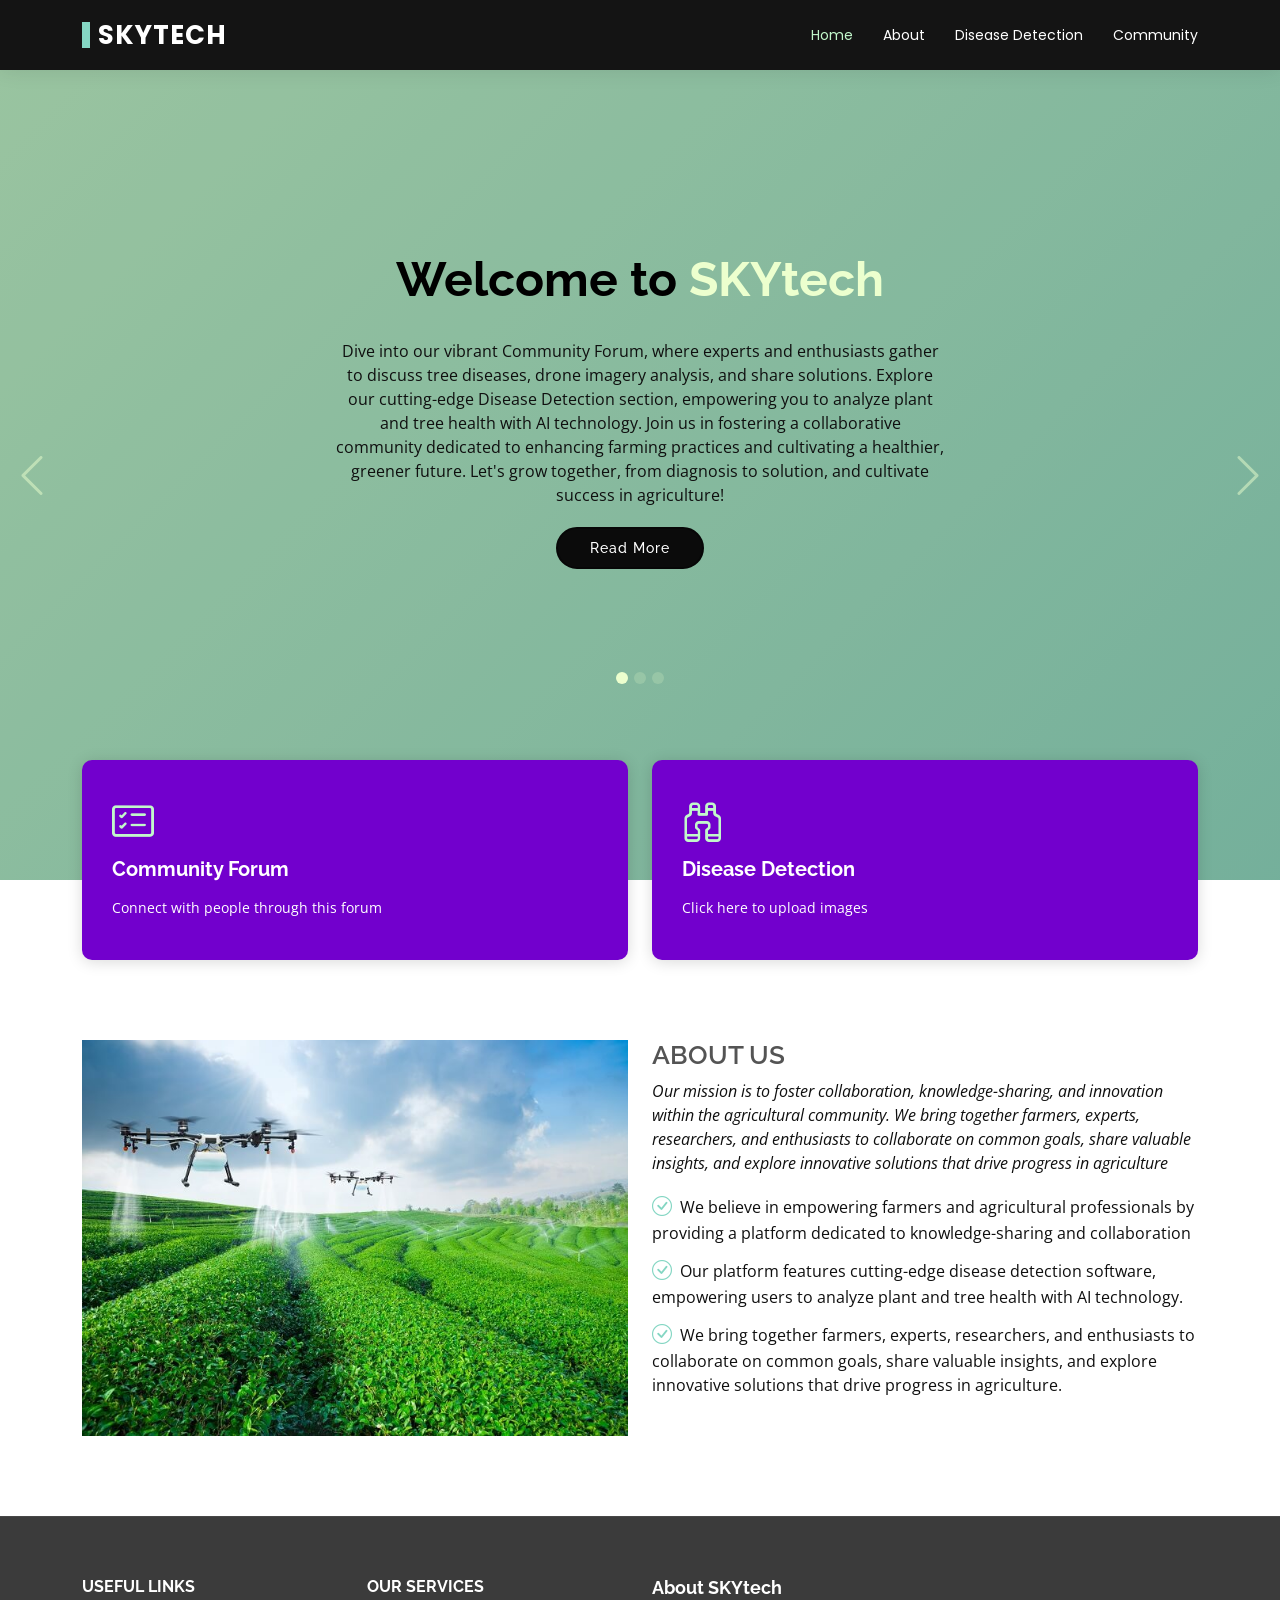
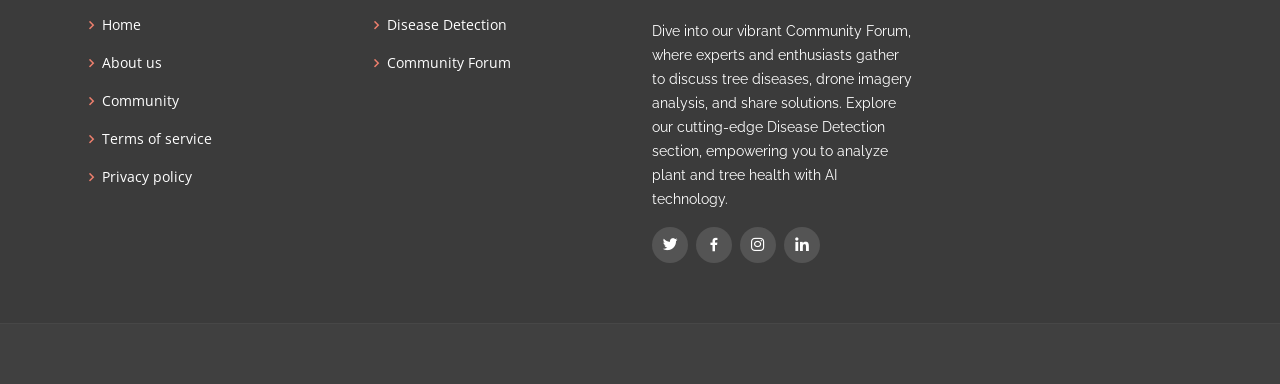
<file: website/index.html>
<!DOCTYPE html>
<html lang="en">

<head>
  <meta charset="utf-8">
  <meta content="width=device-width, initial-scale=1.0" name="viewport">

  <title>SKYtech - Index</title>
  <meta content="" name="description">
  <meta content="" name="keywords">

  <!-- Favicons -->
  <link href="assets/img/favicon.png" rel="icon">
  <link href="assets/img/apple-touch-icon.png" rel="apple-touch-icon">

  <!-- Google Fonts -->
  <link href="https://fonts.googleapis.com/css?family=Open+Sans:300,300i,400,400i,600,600i,700,700i|Raleway:300,300i,400,400i,500,500i,600,600i,700,700i|Poppins:300,300i,400,400i,500,500i,600,600i,700,700i" rel="stylesheet">

  <!-- Vendor CSS Files -->
  <link href="assets/vendor/animate.css/animate.min.css" rel="stylesheet">
  <link href="assets/vendor/bootstrap/css/bootstrap.min.css" rel="stylesheet">
  <link href="assets/vendor/bootstrap-icons/bootstrap-icons.css" rel="stylesheet">
  <link href="assets/vendor/boxicons/css/boxicons.min.css" rel="stylesheet">
  <link href="assets/vendor/glightbox/css/glightbox.min.css" rel="stylesheet">
  <link href="assets/vendor/swiper/swiper-bundle.min.css" rel="stylesheet">

  <!-- Template Main CSS File -->
  <link href="assets/css/style.css" rel="stylesheet">

  
</head>

<body>


  <!-- ======= Header ======= -->
  <header id="header" class="d-flex align-items-center">
    <div class="container d-flex justify-content-between align-items-center">

      <div class="logo">
        <h1><a href="index.html">SKYtech</a></h1>
        <!-- Uncomment below if you prefer to use an image logo -->
        <!-- <a href="index.html"><img src="assets/img/logo.png" alt="" class="img-fluid"></a>-->
      </div>

      <nav id="navbar" class="navbar">
        <ul>
          <li><a class="active" href="index.html">Home</a></li>
          <li><a href="about.html">About</a></li>
          <li><a href="services.html">Disease Detection</a></li>
          
          <li><a href="blog.html">Community</a></li>
          
        </ul>
        <i class="bi bi-list mobile-nav-toggle"></i>
      </nav><!-- .navbar -->

    </div>
  </header><!-- End Header -->

  <!-- ======= Hero Section ======= -->
  
  <section id="hero">
    <div class="hero-container">
      <div id="heroCarousel" data-bs-interval="5000" class="carousel slide carousel-fade" data-bs-ride="carousel">

        <ol class="carousel-indicators" id="hero-carousel-indicators"></ol>

        <div class="carousel-inner" role="listbox">

           <!--Slide 1 -->
          <div class="carousel-item active" >
            <div class="carousel-container">
              <div class="carousel-content">
                <h2 class="animate__animated animate__fadeInDown">Welcome to <span>SKYtech</span></h2>
                <p class="animate__animated animate__fadeInUp">Dive into our vibrant Community Forum, where experts and enthusiasts gather to discuss tree diseases, drone imagery analysis, and share solutions. Explore our cutting-edge Disease Detection section, empowering you to analyze plant and tree health with AI technology. Join us in fostering a collaborative community dedicated to enhancing farming practices and cultivating a healthier, greener future. Let's grow together, from diagnosis to solution, and cultivate success in agriculture!</p>
                <a href="about.html" class="btn-get-started animate__animated animate__fadeInUp">Read More</a>
              </div>
            </div>
          </div>

           <!--Slide 2 --> 
          <div class="carousel-item">
            <div class="carousel-container">
              <div class="carousel-content">
                <h2 class="animate__animated fanimate__adeInDown">Community <span>Forum</span></h2>
                <p class="animate__animated animate__fadeInUp">Our forum serves as a hub for knowledge exchange, fostering meaningful discussions on topics such as tree diseases, pest management, crop cultivation techniques, sustainable practices, and technological innovations in farming. Join us to connect with like-minded individuals, expand your network, and contribute to shaping the future of agriculture together.</p>
                <a href="blog.html" class="btn-get-started animate__animated animate__fadeInUp">Read More</a>
              </div>
            </div>
          </div>

          <!--Slide 3--> 
          <div class="carousel-item">
            <div class="carousel-container">
              <div class="carousel-content">
                <h2 class="animate__animated animate__fadeInDown">Disease <span>Detection</span></h2>
                <p class="animate__animated animate__fadeInUp">Experience cutting-edge disease detection technology in our Plant and Tree Disease Detection section. Simply upload an image of a plant or tree, and our advanced AI algorithms will swiftly analyze it to identify any potential diseases or pests. Receive detailed insights on the detected issues along with recommended solutions and preventive measures. Empower yourself with actionable information to safeguard your greenery and ensure optimal health for your plants and trees</p>
                <a href="services.html" class="btn-get-started animate__animated animate__fadeInUp">Read More</a>
              </div>
            </div>
          </div>

        </div>

        <a class="carousel-control-prev" href="#heroCarousel" role="button" data-bs-slide="prev">
          <span class="carousel-control-prev-icon bi bi-chevron-left" aria-hidden="true"></span>
        </a>

        <a class="carousel-control-next" href="#heroCarousel" role="button" data-bs-slide="next">
          <span class="carousel-control-next-icon bi bi-chevron-right" aria-hidden="true"></span>
        </a>

      </div>
    </div>
  </section> 

  <main id="main">

    <!-- ======= Featured Section ======= -->
    <section id="featured" class="featured">
      <div class="container">

        <div class="row">
          <div class="col-lg-6">
            <div class="icon-box">
              <i class="bi bi-card-checklist"></i>
              <h3><a href="blog.html">Community Forum</a></h3>
              <p>Connect with people through this forum</p>
            </div>
          </div>
          
          <div class="col-lg-6">
            <div class="icon-box">
              <i class="bi bi-binoculars"></i>
              <h3><a href="services.html">Disease Detection</a></h3>
              <p>Click here to upload images</p>
            </div>
          </div>
        </div>

      </div>
    </section><!-- End Featured Section -->

    <!-- ======= About Section ======= -->
    <section id="about" class="about">
      <div class="container">

        <div class="row">
          <div class="col-lg-6">
            <img src="assets/img/drones-in-agriculture-and-farming.jpg" class="img-fluid" alt="">
          </div>
          <div class="col-lg-6 pt-4 pt-lg-0 content">
            <h3>ABOUT US</h3>
            <p class="fst-italic">
              Our mission is to foster collaboration, knowledge-sharing, and innovation within the agricultural community. We bring together farmers, experts, researchers, and enthusiasts to collaborate on common goals, share valuable insights, and explore innovative solutions that drive progress in agriculture
            </p>
            <ul>
              <li><i class="bi bi-check-circle"></i> We believe in empowering farmers and agricultural professionals by providing a platform dedicated to knowledge-sharing and collaboration</li>
              <li><i class="bi bi-check-circle"></i> Our platform features cutting-edge disease detection software, empowering users to analyze plant and tree health with AI technology. </li>
              <li><i class="bi bi-check-circle"></i> We bring together farmers, experts, researchers, and enthusiasts to collaborate on common goals, share valuable insights, and explore innovative solutions that drive progress in agriculture.</li>
            </ul>
            <p>
              
            </p>
          </div>
        </div>

      </div>
    </section><!-- End About Section -->
  </main><!-- End #main -->

  <!-- ======= Footer ======= -->
  <footer id="footer">
  <footer id="footer">
    <div class="footer-top">
      <div class="container">
        <div class="row">
          <div class="col-lg-3 col-md-6 footer-links">
            <h4>Useful Links</h4>
            <ul>
              <li><i class="bx bx-chevron-right"></i> <a href="index.html">Home</a></li>
              <li><i class="bx bx-chevron-right"></i> <a href="about.html">About us</a></li>
              <li><i class="bx bx-chevron-right"></i> <a href="services.html">Community</a></li>
              <li><i class="bx bx-chevron-right"></i> <a href="#">Terms of service</a></li>
              <li><i class="bx bx-chevron-right"></i> <a href="#">Privacy policy</a></li>
            </ul>
          </div>

          <div class="col-lg-3 col-md-6 footer-links">
            <h4>Our Services</h4>
            <ul>
              <li><i class="bx bx-chevron-right"></i> <a href="#">Disease Detection</a></li>
              <li><i class="bx bx-chevron-right"></i> <a href="#">Community Forum</a></li>
            </ul>
          </div>
          <div class="col-lg-3 col-md-6 footer-info">
            <h3>About SKYtech</h3>
            <p>Dive into our vibrant Community Forum, where experts and enthusiasts gather to discuss tree diseases, drone imagery analysis, and share solutions. Explore our cutting-edge Disease Detection section, empowering you to analyze plant and tree health with AI technology.</p>
            <div class="social-links mt-3">
              <a href="#" class="twitter"><i class="bx bxl-twitter"></i></a>
              <a href="#" class="facebook"><i class="bx bxl-facebook"></i></a>
              <a href="#" class="instagram"><i class="bx bxl-instagram"></i></a>
              
              <a href="#" class="linkedin"><i class="bx bxl-linkedin"></i></a>
            </div>
          </div>

        </div>
      </div>
    </div>   
  </footer><!-- End Footer -->

  <a href="#" class="back-to-top d-flex align-items-center justify-content-center"><i class="bi bi-arrow-up-short"></i></a>

  <!-- Vendor JS Files -->
  <script src="assets/vendor/purecounter/purecounter_vanilla.js"></script>
  <script src="assets/vendor/bootstrap/js/bootstrap.bundle.min.js"></script>
  <script src="assets/vendor/glightbox/js/glightbox.min.js"></script>
  <script src="assets/vendor/isotope-layout/isotope.pkgd.min.js"></script>
  <script src="assets/vendor/swiper/swiper-bundle.min.js"></script>
  <script src="assets/vendor/waypoints/noframework.waypoints.js"></script>
  <script src="assets/vendor/php-email-form/validate.js"></script>

  <!-- Template Main JS File -->
  <script src="assets/js/main.js"></script>

</body>

</html>
</file>
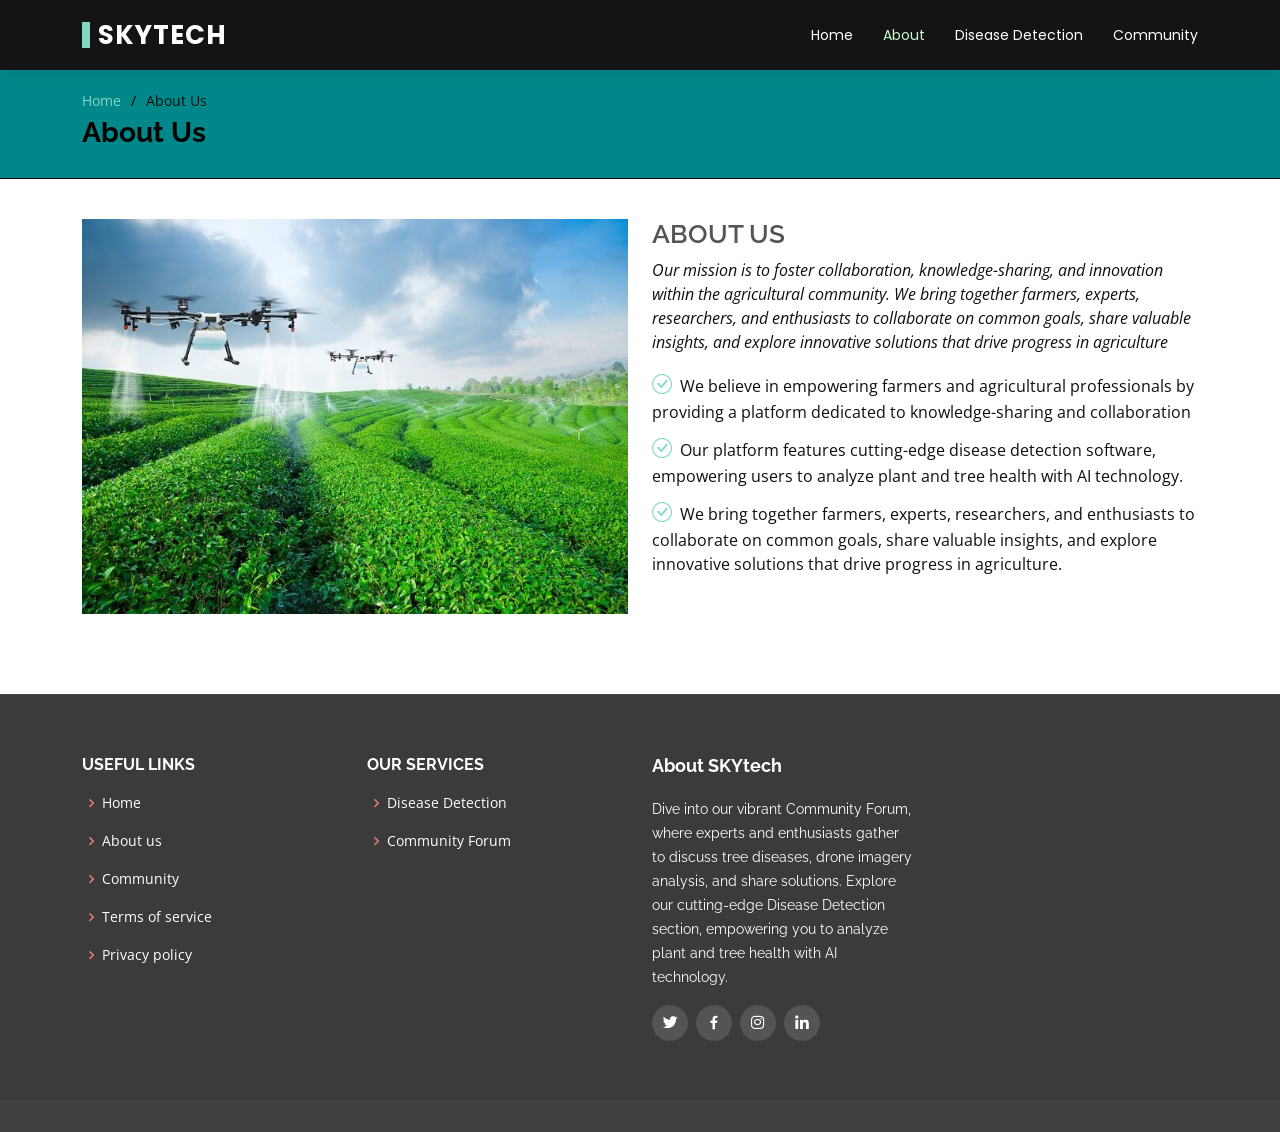
<file: website/about_us.html>
<!DOCTYPE html>
<html lang="en">

<head>
  <meta charset="utf-8">
  <meta content="width=device-width, initial-scale=1.0" name="viewport">

  <title>About</title>
  <meta content="" name="description">
  <meta content="" name="keywords">

  <!-- Favicons -->
  <link href="assets/img/favicon.png" rel="icon">
  <link href="assets/img/apple-touch-icon.png" rel="apple-touch-icon">

  <!-- Google Fonts -->
  <link href="https://fonts.googleapis.com/css?family=Open+Sans:300,300i,400,400i,600,600i,700,700i|Raleway:300,300i,400,400i,500,500i,600,600i,700,700i|Poppins:300,300i,400,400i,500,500i,600,600i,700,700i" rel="stylesheet">

  <!-- Vendor CSS Files -->
  <link href="assets/vendor/animate.css/animate.min.css" rel="stylesheet">
  <link href="assets/vendor/bootstrap/css/bootstrap.min.css" rel="stylesheet">
  <link href="assets/vendor/bootstrap-icons/bootstrap-icons.css" rel="stylesheet">
  <link href="assets/vendor/boxicons/css/boxicons.min.css" rel="stylesheet">
  <link href="assets/vendor/glightbox/css/glightbox.min.css" rel="stylesheet">
  <link href="assets/vendor/swiper/swiper-bundle.min.css" rel="stylesheet">

  <!-- Template Main CSS File -->
  <link href="assets/css/style.css" rel="stylesheet">

</head>
<body>
  <!-- ======= Header ======= -->
  <header id="header" class="d-flex align-items-center">
    <div class="container d-flex justify-content-between align-items-center">

      <div class="logo">
        <h1><a href="index.html">SKYtech</a></h1>
        <!-- Uncomment below if you prefer to use an image logo -->
        <!-- <a href="index.html"><img src="assets/img/logo.png" alt="" class="img-fluid"></a>-->
      </div>

      <nav id="navbar" class="navbar">
        <ul>
          <li><a href="index.html">Home</a></li>
          <li><a class="active" href="about.html">About</a></li>
          <li><a href="services.html">Disease Detection</a></li>
          <li><a href="blog.html">Community</a></li>
        </ul>
        <i class="bi bi-list mobile-nav-toggle"></i>
      </nav><!-- .navbar -->

    </div>
  </header><!-- End Header -->

  <main id="main">

    <!-- ======= Breadcrumbs ======= -->
    <section id="breadcrumbs" class="breadcrumbs">
      <div class="container">
        <ol>
          <li><a href="index.html">Home</a></li>
          <li>About Us</li>
        </ol>
        <h2>About Us</h2>
      </div>
    </section><!-- End Breadcrumbs -->

    <!-- ======= About Section ======= -->
    <section id="about" class="about">
      <div class="container">

        <div class="row">
          <div class="col-lg-6">
            <img src="assets/img/drones-in-agriculture-and-farming.jpg" class="img-fluid" alt="">
          </div>
          <div class="col-lg-6 pt-4 pt-lg-0 content">
            <h3>ABOUT US</h3>
            <p class="fst-italic">
              Our mission is to foster collaboration, knowledge-sharing, and innovation within the agricultural community. We bring together farmers, experts, researchers, and enthusiasts to collaborate on common goals, share valuable insights, and explore innovative solutions that drive progress in agriculture
            </p>
            <ul>
              <li><i class="bi bi-check-circle"></i> We believe in empowering farmers and agricultural professionals by providing a platform dedicated to knowledge-sharing and collaboration</li>
              <li><i class="bi bi-check-circle"></i> Our platform features cutting-edge disease detection software, empowering users to analyze plant and tree health with AI technology. </li>
              <li><i class="bi bi-check-circle"></i> We bring together farmers, experts, researchers, and enthusiasts to collaborate on common goals, share valuable insights, and explore innovative solutions that drive progress in agriculture.</li>
            </ul>
          </div>
        </div>

      </div>
    </section><!-- End About Section -->
  </main><!-- End #main -->

  <!-- ======= Footer ======= -->
  <footer id="footer">
    <div class="footer-top">
      <div class="container">
        <div class="row">

          <div class="col-lg-3 col-md-6 footer-links">
            <h4>Useful Links</h4>
            <ul>
              <li><i class="bx bx-chevron-right"></i> <a href="index.html">Home</a></li>
              <li><i class="bx bx-chevron-right"></i> <a href="about.html">About us</a></li>
              <li><i class="bx bx-chevron-right"></i> <a href="services.html">Community</a></li>
              <li><i class="bx bx-chevron-right"></i> <a href="#">Terms of service</a></li>
              <li><i class="bx bx-chevron-right"></i> <a href="#">Privacy policy</a></li>
            </ul>
          </div>

          <div class="col-lg-3 col-md-6 footer-links">
            <h4>Our Services</h4>
            <ul>
              <li><i class="bx bx-chevron-right"></i> <a href="#">Disease Detection</a></li>
              <li><i class="bx bx-chevron-right"></i> <a href="#">Community Forum</a></li>
              
            </ul>
          </div>
          <div class="col-lg-3 col-md-6 footer-info">
            <h3>About SKYtech</h3>
            <p>Dive into our vibrant Community Forum, where experts and enthusiasts gather to discuss tree diseases, drone imagery analysis, and share solutions. Explore our cutting-edge Disease Detection section, empowering you to analyze plant and tree health with AI technology.</p>
            <div class="social-links mt-3">
              <a href="#" class="twitter"><i class="bx bxl-twitter"></i></a>
              <a href="#" class="facebook"><i class="bx bxl-facebook"></i></a>
              <a href="#" class="instagram"><i class="bx bxl-instagram"></i></a>
              
              <a href="#" class="linkedin"><i class="bx bxl-linkedin"></i></a>
            </div>
          </div>

        </div>
      </div>
    </div>

    
  </footer><!-- End Footer -->

  <a href="#" class="back-to-top d-flex align-items-center justify-content-center"><i class="bi bi-arrow-up-short"></i></a>

  <!-- Vendor JS Files -->
  <script src="assets/vendor/purecounter/purecounter_vanilla.js"></script>
  <script src="assets/vendor/bootstrap/js/bootstrap.bundle.min.js"></script>
  <script src="assets/vendor/glightbox/js/glightbox.min.js"></script>
  <script src="assets/vendor/isotope-layout/isotope.pkgd.min.js"></script>
  <script src="assets/vendor/swiper/swiper-bundle.min.js"></script>
  <script src="assets/vendor/waypoints/noframework.waypoints.js"></script>
  <script src="assets/vendor/php-email-form/validate.js"></script>

  <!-- Template Main JS File -->
  <script src="assets/js/main.js"></script>

</body>

</html>
</file>
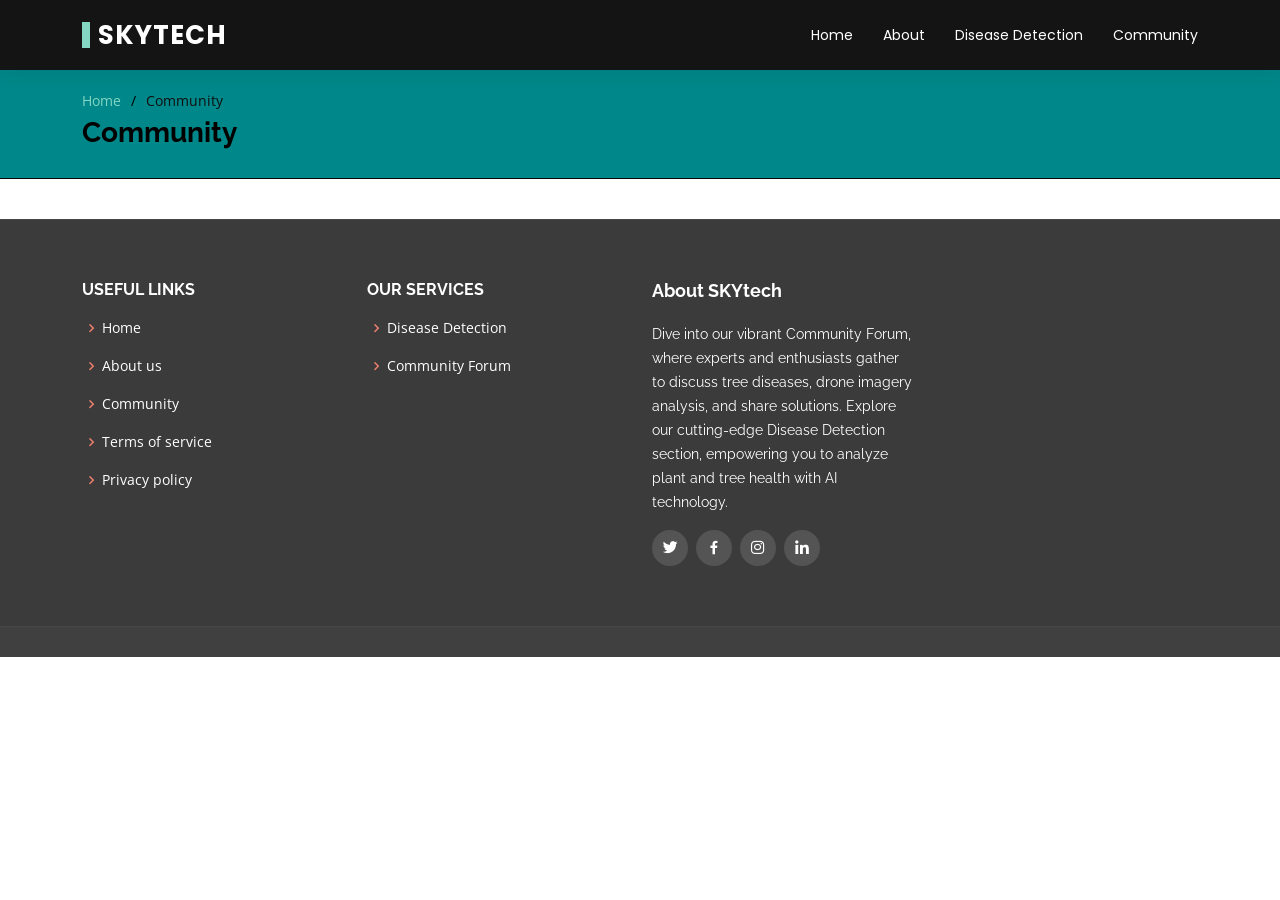
<file: website/blog.html>
<!DOCTYPE html>
<html lang="en">

<head>
  <meta charset="utf-8">
  <meta content="width=device-width, initial-scale=1.0" name="viewport">

  <title>Community</title>
  <meta content="" name="description">
  <meta content="" name="keywords">

  <!-- Favicons -->
  <link href="assets/img/favicon.png" rel="icon">
  <link href="assets/img/apple-touch-icon.png" rel="apple-touch-icon">

  <!-- Google Fonts -->
  <link href="https://fonts.googleapis.com/css?family=Open+Sans:300,300i,400,400i,600,600i,700,700i|Raleway:300,300i,400,400i,500,500i,600,600i,700,700i|Poppins:300,300i,400,400i,500,500i,600,600i,700,700i" rel="stylesheet">

  <!-- Vendor CSS Files -->
  <link href="assets/vendor/animate.css/animate.min.css" rel="stylesheet">
  <link href="assets/vendor/bootstrap/css/bootstrap.min.css" rel="stylesheet">
  <link href="assets/vendor/bootstrap-icons/bootstrap-icons.css" rel="stylesheet">
  <link href="assets/vendor/boxicons/css/boxicons.min.css" rel="stylesheet">
  <link href="assets/vendor/glightbox/css/glightbox.min.css" rel="stylesheet">
  <link href="assets/vendor/swiper/swiper-bundle.min.css" rel="stylesheet">

  <!-- Template Main CSS File -->
  <link href="assets/css/style.css" rel="stylesheet">
</head>
<body>
  <!-- ======= Header ======= -->
  <header id="header" class="d-flex align-items-center">
    <div class="container d-flex justify-content-between align-items-center">
      <div class="logo">
        <h1><a href="index.html">SKYtech</a></h1>
        <!-- Uncomment below if you prefer to use an image logo -->
        <!-- <a href="index.html"><img src="assets/img/logo.png" alt="" class="img-fluid"></a>-->
      </div>
      <nav id="navbar" class="navbar">
        <ul>
          <li><a href="index.html">Home</a></li>
          <li><a href="about.html">About</a></li>
          <li><a href="services.html">Disease Detection</a></li>
          <li><a href="blog.html">Community</a></li>  
        </ul>
        <i class="bi bi-list mobile-nav-toggle"></i>
      </nav><!-- .navbar -->

    </div>
  </header><!-- End Header -->
  <main id="main">
    <!-- ======= Breadcrumbs ======= -->
    <section id="breadcrumbs" class="breadcrumbs">
      <div class="container">
        <ol>
          <li><a href="index.html">Home</a></li>
          <li>Community</li>
        </ol>
        <h2>Community</h2>
      </div>
    </section><!-- End Breadcrumbs -->
 
  <!-- ======= Footer ======= -->
  <footer id="footer">
    <div class="footer-top">
      <div class="container">
        <div class="row">

          <div class="col-lg-3 col-md-6 footer-links">
            <h4>Useful Links</h4>
            <ul>
              <li><i class="bx bx-chevron-right"></i> <a href="index.html">Home</a></li>
              <li><i class="bx bx-chevron-right"></i> <a href="about.html">About us</a></li>
              <li><i class="bx bx-chevron-right"></i> <a href="services.html">Community</a></li>
              <li><i class="bx bx-chevron-right"></i> <a href="#">Terms of service</a></li>
              <li><i class="bx bx-chevron-right"></i> <a href="#">Privacy policy</a></li>
            </ul>
          </div>

          <div class="col-lg-3 col-md-6 footer-links">
            <h4>Our Services</h4>
            <ul>
              <li><i class="bx bx-chevron-right"></i> <a href="#">Disease Detection</a></li>
              <li><i class="bx bx-chevron-right"></i> <a href="#">Community Forum</a></li>
              
            </ul>
          </div>
          <div class="col-lg-3 col-md-6 footer-info">
            <h3>About SKYtech</h3>
            <p>Dive into our vibrant Community Forum, where experts and enthusiasts gather to discuss tree diseases, drone imagery analysis, and share solutions. Explore our cutting-edge Disease Detection section, empowering you to analyze plant and tree health with AI technology.</p>
            <div class="social-links mt-3">
              <a href="#" class="twitter"><i class="bx bxl-twitter"></i></a>
              <a href="#" class="facebook"><i class="bx bxl-facebook"></i></a>
              <a href="#" class="instagram"><i class="bx bxl-instagram"></i></a>       
              <a href="#" class="linkedin"><i class="bx bxl-linkedin"></i></a>
            </div>
          </div>
        </div>
      </div>
    </div>

    
  </footer><!-- End Footer -->

  <a href="#" class="back-to-top d-flex align-items-center justify-content-center"><i class="bi bi-arrow-up-short"></i></a>

  <!-- Vendor JS Files -->
  <script src="assets/vendor/purecounter/purecounter_vanilla.js"></script>
  <script src="assets/vendor/bootstrap/js/bootstrap.bundle.min.js"></script>
  <script src="assets/vendor/glightbox/js/glightbox.min.js"></script>
  <script src="assets/vendor/isotope-layout/isotope.pkgd.min.js"></script>
  <script src="assets/vendor/swiper/swiper-bundle.min.js"></script>
  <script src="assets/vendor/waypoints/noframework.waypoints.js"></script>
  <script src="assets/vendor/php-email-form/validate.js"></script>

  <!-- Template Main JS File -->
  <script src="assets/js/main.js"></script>

</body>
</html>
</file>
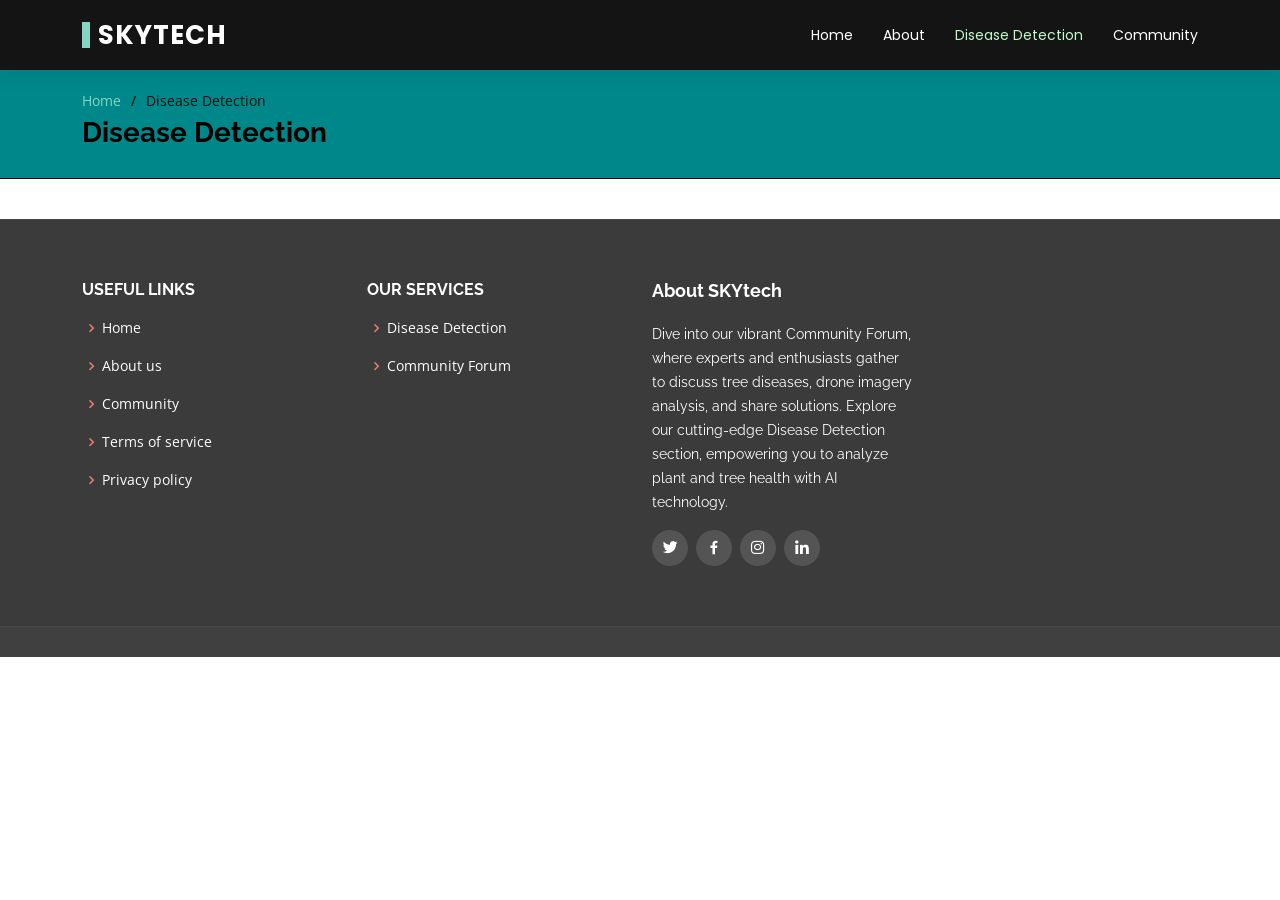
<file: website/disease.html>
<!DOCTYPE html>
<html lang="en">

<head>
  <meta charset="utf-8">
  <meta content="width=device-width, initial-scale=1.0" name="viewport">

  <title>Disease Detection</title>
  <meta content="" name="description">
  <meta content="" name="keywords">

  <!-- Favicons -->
  <link href="assets/img/favicon.png" rel="icon">
  <link href="assets/img/apple-touch-icon.png" rel="apple-touch-icon">

  <!-- Google Fonts -->
  <link href="https://fonts.googleapis.com/css?family=Open+Sans:300,300i,400,400i,600,600i,700,700i|Raleway:300,300i,400,400i,500,500i,600,600i,700,700i|Poppins:300,300i,400,400i,500,500i,600,600i,700,700i" rel="stylesheet">

  <!-- Vendor CSS Files -->
  <link href="assets/vendor/animate.css/animate.min.css" rel="stylesheet">
  <link href="assets/vendor/bootstrap/css/bootstrap.min.css" rel="stylesheet">
  <link href="assets/vendor/bootstrap-icons/bootstrap-icons.css" rel="stylesheet">
  <link href="assets/vendor/boxicons/css/boxicons.min.css" rel="stylesheet">
  <link href="assets/vendor/glightbox/css/glightbox.min.css" rel="stylesheet">
  <link href="assets/vendor/swiper/swiper-bundle.min.css" rel="stylesheet">

  <!-- Template Main CSS File -->
  <link href="assets/css/style.css" rel="stylesheet">
</head>
<body>
  <!-- ======= Top Bar ======= -->
  <!-- ======= Header ======= -->
  <header id="header" class="d-flex align-items-center">
    <div class="container d-flex justify-content-between align-items-center">

      <div class="logo">
        <h1><a href="index.html">SKYtech</a></h1>
        <!-- Uncomment below if you prefer to use an image logo -->
        <!-- <a href="index.html"><img src="assets/img/logo.png" alt="" class="img-fluid"></a>-->
      </div>

      <nav id="navbar" class="navbar">
        <ul>
          <li><a href="index.html">Home</a></li>
          <li><a href="about.html">About</a></li>
          <li><a class="active" href="services.html">Disease Detection</a></li>
          <li><a href="blog.html">Community</a></li>
          
        </ul>
        <i class="bi bi-list mobile-nav-toggle"></i>
      </nav><!-- .navbar -->

    </div>
  </header><!-- End Header -->

  <main id="main">

    <!-- ======= Breadcrumbs ======= -->
    <section id="breadcrumbs" class="breadcrumbs">
      <div class="container">

        <ol>
          <li><a href="index.html">Home</a></li>
          <li>Disease Detection</li>
        </ol>
        <h2>Disease Detection</h2>

      </div>
    </section><!-- End Breadcrumbs -->
  </main><!-- End #main -->

  <!-- ======= Footer ======= -->
  <footer id="footer">
    <div class="footer-top">
      <div class="container">
        <div class="row">

          <div class="col-lg-3 col-md-6 footer-links">
            <h4>Useful Links</h4>
            <ul>
              <li><i class="bx bx-chevron-right"></i> <a href="index.html">Home</a></li>
              <li><i class="bx bx-chevron-right"></i> <a href="about.html">About us</a></li>
              <li><i class="bx bx-chevron-right"></i> <a href="services.html">Community</a></li>
              <li><i class="bx bx-chevron-right"></i> <a href="#">Terms of service</a></li>
              <li><i class="bx bx-chevron-right"></i> <a href="#">Privacy policy</a></li>
            </ul>
          </div>

          <div class="col-lg-3 col-md-6 footer-links">
            <h4>Our Services</h4>
            <ul>
              <li><i class="bx bx-chevron-right"></i> <a href="#">Disease Detection</a></li>
              <li><i class="bx bx-chevron-right"></i> <a href="#">Community Forum</a></li>
              
            </ul>
          </div>

          <div class="col-lg-3 col-md-6 footer-info">
            <h3>About SKYtech</h3>
            <p>Dive into our vibrant Community Forum, where experts and enthusiasts gather to discuss tree diseases, drone imagery analysis, and share solutions. Explore our cutting-edge Disease Detection section, empowering you to analyze plant and tree health with AI technology.</p>
            <div class="social-links mt-3">
              <a href="#" class="twitter"><i class="bx bxl-twitter"></i></a>
              <a href="#" class="facebook"><i class="bx bxl-facebook"></i></a>
              <a href="#" class="instagram"><i class="bx bxl-instagram"></i></a>      
              <a href="#" class="linkedin"><i class="bx bxl-linkedin"></i></a>
            </div>
          </div>
        </div>
      </div>
    </div>

    
  </footer><!-- End Footer -->

  <a href="#" class="back-to-top d-flex align-items-center justify-content-center"><i class="bi bi-arrow-up-short"></i></a>

  <!-- Vendor JS Files -->
  <script src="assets/vendor/purecounter/purecounter_vanilla.js"></script>
  <script src="assets/vendor/bootstrap/js/bootstrap.bundle.min.js"></script>
  <script src="assets/vendor/glightbox/js/glightbox.min.js"></script>
  <script src="assets/vendor/isotope-layout/isotope.pkgd.min.js"></script>
  <script src="assets/vendor/swiper/swiper-bundle.min.js"></script>
  <script src="assets/vendor/waypoints/noframework.waypoints.js"></script>
  <script src="assets/vendor/php-email-form/validate.js"></script>

  <!-- Template Main JS File -->
  <script src="assets/js/main.js"></script>

</body>

</html>
</file>
<file: website/assets/css/style.css>
body {
  font-family: "Open Sans", sans-serif;
  color: #0f0f0f;
}

a {
  color: #84d6c3;
  text-decoration: none;
}

a:hover {
  color: #c2f8cb;
  text-decoration: none;
}

h1,
h2,
h3,
h4,
h5,
h6 {
  font-family: "Raleway", sans-serif;
}

/*--------------------------------------------------------------
# Back to top button
--------------------------------------------------------------*/
.back-to-top {
  position: fixed;
  visibility: hidden;
  opacity: 0;
  right: 15px;
  bottom: 15px;
  z-index: 996;
  background: #84d6c3;
  width: 40px;
  height: 40px;
  border-radius: 4px;
  transition: all 0.4s;
}

.back-to-top i {
  font-size: 28px;
  color: #fff;
  line-height: 0;
}

.back-to-top:hover {
  background: #7F62EB;
  color: #fff;
}

.back-to-top.active {
  visibility: visible;
  opacity: 1;
}

/*--------------------------------------------------------------
# Top Bar
--------------------------------------------------------------*/
#topbar {
  background: #545454;
  padding: 10px 0;
  font-size: 14px;
}

#topbar .contact-info i {
  font-style: normal;
  color: #e96b56;
}

#topbar .contact-info i a,
#topbar .contact-info i span {
  padding-left: 5px;
  color: #fff;
}

#topbar .contact-info i a {
  line-height: 0;
  transition: 0.3s;
}

#topbar .contact-info i a:hover {
  color: #e96b56;
}

#topbar .social-links a {
  color: #bababa;
  line-height: 0;
  transition: 0.3s;
  margin-left: 10px;
}

#topbar .social-links a:hover {
  color: white;
}

/*--------------------------------------------------------------
# Header
--------------------------------------------------------------*/
#header {
  height: 70px;
  transition: all 0.5s;
  z-index: 997;
  transition: all 0.5s;
  background: #141414;
  box-shadow: 0px 0px 20px 0px rgba(0, 0, 0, 0.1);
}

#header .logo h1 {
  font-size: 26px;
  padding: 0 0 0 8px;
  margin: 11px 0;
  line-height: 1;
  font-weight: 700;
  letter-spacing: 1px;
  text-transform: uppercase;
  font-family: "Poppins", sans-serif;
  border-left: 8px solid #84d6c3;
}

#header .logo h1 a,
#header .logo h1 a:hover {
  color: #ffffff; /* eterna logo color */
  text-decoration: none;
}

#header .logo img {
  padding: 0;
  margin: 0;
  max-height: 40px;
}

.scrolled-offset {
  margin-top: 70px;
}

/*--------------------------------------------------------------
# Navigation Menu
--------------------------------------------------------------*/
/**
* Desktop Navigation 
*/
.navbar {
  padding: 0;
}

.navbar ul {
  margin: 0;
  padding: 0;
  display: flex;
  list-style: none;
  align-items: center;
}

.navbar li {
  position: relative;
}

.navbar a,
.navbar a:focus {
  display: flex;
  align-items: center;
  justify-content: space-between;
  padding: 10px 0 10px 30px;
  font-family: "Poppins", sans-serif;
  font-size: 14px;
  color: #ffffff;
  white-space: nowrap;
  transition: 0.3s;
}

.navbar a i,
.navbar a:focus i {
  font-size: 12px;
  line-height: 0;
  margin-left: 5px;
}

.navbar a:hover,
.navbar .active,
.navbar .active:focus,
.navbar li:hover>a {
  color: #c2f8cb;
}

.navbar .getstarted,
.navbar .getstarted:focus {
  background: #c2f8cb;
  padding: 8px 20px;
  margin-left: 30px;
  border-radius: 4px;
  color: #fff;
}

.navbar .getstarted:hover,
.navbar .getstarted:focus:hover {
  color: #fff;
  background: #c2f8cb;
}

.navbar .dropdown ul {
  display: block;
  position: absolute;
  left: 24px;
  top: calc(100% + 30px);
  margin: 0;
  padding: 10px 0;
  z-index: 99;
  opacity: 0;
  visibility: hidden;
  background: #fff;
  box-shadow: 0px 0px 30px rgba(127, 137, 161, 0.25);
  transition: 0.3s;
}

.navbar .dropdown ul li {
  min-width: 200px;
}

.navbar .dropdown ul a {
  padding: 10px 20px;
  font-size: 14px;
  text-transform: none;
  color: #545454;
}

.navbar .dropdown ul a i {
  font-size: 12px;
}

.navbar .dropdown ul a:hover,
.navbar .dropdown ul .active:hover,
.navbar .dropdown ul li:hover>a {
  color: #e96b56;
}

.navbar .dropdown:hover>ul {
  opacity: 1;
  top: 100%;
  visibility: visible;
}

.navbar .dropdown .dropdown ul {
  top: 0;
  left: calc(100% - 30px);
  visibility: hidden;
}

.navbar .dropdown .dropdown:hover>ul {
  opacity: 1;
  top: 0;
  left: 100%;
  visibility: visible;
}

@media (max-width: 1366px) {
  .navbar .dropdown .dropdown ul {
    left: -90%;
  }

  .navbar .dropdown .dropdown:hover>ul {
    left: -100%;
  }
}

/**
* Mobile Navigation 
*/
.mobile-nav-toggle {
  color: #545454;
  font-size: 28px;
  cursor: pointer;
  display: none;
  line-height: 0;
  transition: 0.5s;
}

.mobile-nav-toggle.bi-x {
  color: #fff;
}

@media (max-width: 991px) {
  .mobile-nav-toggle {
    display: block;
  }

  .navbar ul {
    display: none;
  }
}

.navbar-mobile {
  position: fixed;
  overflow: hidden;
  top: 0;
  right: 0;
  left: 0;
  bottom: 0;
  background: rgba(59, 59, 59, 0.9);
  transition: 0.3s;
  z-index: 999;
}

.navbar-mobile .mobile-nav-toggle {
  position: absolute;
  top: 15px;
  right: 15px;
}

.navbar-mobile ul {
  display: block;
  position: absolute;
  top: 55px;
  right: 15px;
  bottom: 15px;
  left: 15px;
  padding: 10px 0;
  background-color: #fff;
  overflow-y: auto;
  transition: 0.3s;
}

.navbar-mobile a,
.navbar-mobile a:focus {
  padding: 10px 20px;
  font-size: 15px;
  color: #545454;
}

.navbar-mobile a:hover,
.navbar-mobile .active,
.navbar-mobile li:hover>a {
  color: #e96b56;
}

.navbar-mobile .getstarted,
.navbar-mobile .getstarted:focus {
  margin: 15px;
}

.navbar-mobile .dropdown ul {
  position: static;
  display: none;
  margin: 10px 20px;
  padding: 10px 0;
  z-index: 99;
  opacity: 1;
  visibility: visible;
  background: #fff;
  box-shadow: 0px 0px 30px rgba(127, 137, 161, 0.25);
}

.navbar-mobile .dropdown ul li {
  min-width: 200px;
}

.navbar-mobile .dropdown ul a {
  padding: 10px 20px;
}

.navbar-mobile .dropdown ul a i {
  font-size: 12px;
}

.navbar-mobile .dropdown ul a:hover,
.navbar-mobile .dropdown ul .active:hover,
.navbar-mobile .dropdown ul li:hover>a {
  color: #e96b56;
}

.navbar-mobile .dropdown>.dropdown-active {
  display: block;
}

/*--------------------------------------------------------------
# Hero Section
--------------------------------------------------------------*/

#hero {
  width: 100%;
  height: 90vh;
  /*background: linear-gradient(130deg, #220072, #6604cf);*/
  background: linear-gradient(-45deg, #7200cd, #7f62eb, #84d6c3, #c2f8cb);
  background-size: 400% 400%;
  animation: gradient 15s ease infinite;
  overflow: hidden;
  padding: 0;
  margin-bottom: -120px;
  position: relative;
  z-index: 1; 
  
  
}
@keyframes gradient {
  0% {
      background-position: 0% 50%;
  }
  50% {
      background-position: 100% 50%;
  }
  100% {
      background-position: 0% 50%;
  }
}

#hero .carousel-item {
  width: 100%;
  height: 90vh;
  
  background-size: cover;
  background-position: center;
  background-repeat: no-repeat;
  background-position: center center;
}

#hero .carousel-item::before {
  content: "";
  background-color: rgba(0, 0, 0, 0.212);
  position: absolute;
  top: 0;
  right: 0;
  left: 0;
  bottom: 0;
}

#hero .carousel-container {
  display: flex;
  justify-content: space-between;
  align-items: center;
  
  position: absolute;
  bottom: 0;
  top: 0;
  left: 0;
  right: 0;
  padding-bottom: 120px;
}

#hero .carousel-content {
  flex: 1;
  padding-right: 20px;
  text-align: center;
}
#hero .carousel-content p{
  margin-bottom: 10px;
}
#hero h2 {
  color: #000000;
  margin-bottom: 30px;
  font-size: 48px;
  font-weight: 700;
}

#hero h2 span {
  color: #ecffce;
}

#hero p {
  width: 80%;
  animation-delay: 0.4s;
  margin: 0 auto 30px auto;
  color: arken(#00a3d0, 15);
}

.image-container {
  flex-shrink: 0; /* Prevent image from shrinking */
  width: 30%; /* Set width for the image container */
  /* Adjust width as needed based on your design */
}

.image-container img {
  width: 100%; /* Make image fill its container */
  display: block; /* Remove extra space under the image */
  border-radius: 8px; /* Optional: Add border-radius to the image */
}

#hero .carousel-content h2,
#hero .carousel-container p {
  text-align: center;
  padding-left: 20px; /* Align text to the left */
}

#hero .carousel-inner .carousel-item {
  transition-property: opacity;
  background-position: center top;
}

#hero .carousel-inner .carousel-item,
#hero .carousel-inner .active.carousel-item-start,
#hero .carousel-inner .active.carousel-item-end {
  opacity: 0;
}

#hero .carousel-inner .active,
#hero .carousel-inner .carousel-item-next.carousel-item-start,
#hero .carousel-inner .carousel-item-prev.carousel-item-end {
  opacity: 1;
  transition: 0.5s;
}

#hero .carousel-inner .carousel-item-next,
#hero .carousel-inner .carousel-item-prev,
#hero .carousel-inner .active.carousel-item-start,
#hero .carousel-inner .active.carousel-item-end {
  left: 0;
  transform: translate3d(0, 0, 0);
}

#hero .carousel-control-prev,
#hero .carousel-control-next {
  width: 10%;
}

#hero .carousel-control-next-icon,
#hero .carousel-control-prev-icon {
  background: none;
  font-size: 48px;
  line-height: 1;
  width: auto;
  height: auto;
  color: #ecffce;
}

#hero .carousel-indicators li {
  list-style-type: none;
  cursor: pointer;
  background: #ecffce;
  overflow: hidden;
  border: 0;
  width: 12px;
  height: 12px;
  border-radius: 50px;
  margin-bottom: 180px;
  opacity: 0.2;
}

#hero .carousel-indicators li.active {
  opacity: 1;
}

#hero .btn-get-started {
  font-family: "Raleway", sans-serif;
  font-weight: 500;
  font-size: 14px;
  letter-spacing: 1px;
  display: inline-block;
  padding: 12px 32px;
  border-radius: 50px;
  transition: 0.5s;
  line-height: 1;
  margin: 10px;
  color: #fff;
  animation-delay: 0.8s;
  border: 2px solid #070707;
  background: #0b0b0b;
}

#hero .btn-get-started:hover {
  background: transparent;
  color: #000000;
  text-decoration: none;
}

@media (max-height: 768px),
(max-width: 1200px) {
  #hero {
    margin-bottom: 60px;
  }

  #hero .carousel-container {
    padding-bottom: 0;
  }

  #hero .carousel-indicators li {
    margin-bottom: 0;
  }
}

@media (max-width: 768px) {
  #hero {
    height: 90vh;
  }

  #hero .carousel-item {
    height: 90vh;
  }
}

@media (min-width: 1024px) {
  #hero p {
    width: 50%;
  }

  #hero .carousel-control-prev,
  #hero .carousel-control-next {
    width: 5%;
  }
}

/*--------------------------------------------------------------
# Sections General
--------------------------------------------------------------*/
section {
  padding: 0 0 80px 0;
}

.section-bg {
  background-color: rgb(50, 49, 49);
}

.section-title {
  text-align: center;
  padding-bottom: 30px;
}

.section-title h2 {
  font-size: 28px;
  font-weight: 600;
  margin-bottom: 20px;
  padding-bottom: 20px;
  position: relative;
  font-family: "Poppins", sans-serif;
}

.section-title h2::after {
  content: "";
  position: absolute;
  display: block;
  width: 50px;
  height: 3px;
  background: #c2f8cb;
  bottom: 0;
  left: calc(50% - 25px);
}

.section-title p {
  margin-bottom: 0;
}

/*--------------------------------------------------------------
# Breadcrumbs
--------------------------------------------------------------*/
.breadcrumbs {
  padding: 20px 0 20px 0;
  background: #008789;
  border-bottom: 1px solid #070707;
  margin-bottom: 40px;
}

.breadcrumbs h2 {
  font-size: 28px;
  font-weight: 700;
  color: #000000;
}

.breadcrumbs ol {
  display: flex;
  flex-wrap: wrap;
  list-style: none;
  padding: 0 0 5px 0;
  margin: 0;
  font-size: 14px;
}

.breadcrumbs ol li+li {
  padding-left: 10px;
}

.breadcrumbs ol li+li::before {
  display: inline-block;
  padding-right: 10px;
  color: #000000;
  content: "/";
}

/*--------------------------------------------------------------
# Featured
--------------------------------------------------------------*/
.featured {
  position: relative;
  z-index: 2;
}

.featured .icon-box {
  padding: 40px 30px;
  box-shadow: 0px 2px 15px rgba(0, 0, 0, 0.15);
  border-radius: 10px;
  background: #7200cd;
  transition: all ease-in-out 0.3s;
  height: 100%;
}

.featured .icon-box i {
  color: #c2f8cb;
  font-size: 42px;
  margin-bottom: 15px;
  display: block;
  line-height: 0;
}

.featured .icon-box h3 {
  font-weight: 700;
  margin-bottom: 15px;
  font-size: 20px;
}

.featured .icon-box h3 a {
  color: #ffffff;
  transition: 0.3s;
}

.featured .icon-box p {
  color: #ffffff;
  line-height: 24px;
  font-size: 14px;
  margin-bottom: 0;
}

.featured .icon-box:hover {
  background: #84d6c3;
}

.featured .icon-box:hover i,
.featured .icon-box:hover h3 a,
.featured .icon-box:hover p {
  color: #000000;
}

/*--------------------------------------------------------------
# About
--------------------------------------------------------------*/
.about .content h3 {
  font-weight: 600;
  font-size: 26px;
  color: #545454;
}

.about .content ul {
  list-style: none;
  padding: 0;
}

.about .content ul li {
  padding-bottom: 10px;
}

.about .content ul i {
  font-size: 20px;
  padding-right: 4px;
  color: #84d6c3;
}

.about .content p:last-child {
  margin-bottom: 0;
}

/*--------------------------------------------------------------
# Our Services
--------------------------------------------------------------*/
.services .icon-box {
  text-align: center;
  border: 1px solid #c2f8cb;
  padding: 80px 20px;
  transition: all ease-in-out 0.3s;
}

.services .icon-box .icon {
  margin: 0 auto;
  width: 64px;
  height: 64px;
  background: #84d6c3;
  border-radius: 5px;
  transition: all 0.3s ease-out 0s;
  display: flex;
  align-items: center;
  justify-content: center;
  margin-bottom: 20px;
  transform-style: preserve-3d;
  position: relative;
  z-index: 2;
}

.services .icon-box .icon i {
  color: #ffffff;
  font-size: 28px;
  transition: ease-in-out 0.3s;
}

.services .icon-box .icon::before {
  position: absolute;
  content: "";
  left: -8px;
  top: -8px;
  height: 100%;
  width: 100%;
  background: #84d6c350;
  border-radius: 5px;
  transition: all 0.3s ease-out 0s;
  transform: translateZ(-1px);
  z-index: -1;
}

.services .icon-box h4 {
  font-weight: 700;
  margin-bottom: 15px;
  font-size: 24px;
}

.services .icon-box h4 a {
  color: #545454;
}

.services .icon-box p {
  line-height: 24px;
  font-size: 14px;
  margin-bottom: 0;
}

.services .icon-box:hover {
  background: #7200cd;
  border-color: #7200cd;
}

.services .icon-box:hover .icon {
  background: #fff;
}

.services .icon-box:hover .icon i {
  color: #7200cd;
}

.services .icon-box:hover .icon::before {
  background: rgba(255, 255, 255, 0.3);
}

.services .icon-box:hover h4 a,
.services .icon-box:hover p {
  color: #fff;
}

/*--------------------------------------------------------------
# Our Clients
--------------------------------------------------------------*/
.clients .swiper-pagination {
  margin-top: 20px;
  position: relative;
}

.clients .swiper-pagination .swiper-pagination-bullet {
  width: 12px;
  height: 12px;
  background-color: #fff;
  opacity: 1;
  border: 1px solid #e96b56;
}

.clients .swiper-pagination .swiper-pagination-bullet-active {
  background-color: #e96b56;
}

.clients .swiper-slide img {
  opacity: 0.5;
  transition: 0.3s;
  filter: grayscale(100);
}

.clients .swiper-slide img:hover {
  filter: none;
  opacity: 1;
}

/*--------------------------------------------------------------
# Counts
--------------------------------------------------------------*/
.counts .count-box {
  box-shadow: -10px -5px 40px 0 rgba(0, 0, 0, 0.1);
  padding: 30px;
  width: 100%;
}

.counts .count-box i {
  display: block;
  font-size: 30px;
  color: #e96b56;
  float: left;
  line-height: 0;
}

.counts .count-box span {
  font-size: 42px;
  line-height: 24px;
  display: block;
  font-weight: 700;
  color: #545454;
  margin-left: 50px;
}

.counts .count-box p {
  padding: 30px 0 0 0;
  margin: 0;
  font-family: "Raleway", sans-serif;
  font-size: 14px;
}

.counts .count-box a {
  font-weight: 600;
  display: block;
  margin-top: 20px;
  color: #7a7a7a;
  font-size: 15px;
  font-family: "Poppins", sans-serif;
  transition: ease-in-out 0.3s;
}

.counts .count-box a:hover {
  color: #a1a1a1;
}

/*--------------------------------------------------------------
# Testimonials
--------------------------------------------------------------*/
.testimonials .testimonials-carousel,
.testimonials .testimonials-slider {
  overflow: hidden;
}

.testimonials .testimonial-item {
  box-sizing: content-box;
  padding: 40px;
  box-shadow: 0px 2px 12px rgba(0, 0, 0, 0.08);
  position: relative;
  background: #fff;
}

.testimonials .testimonial-item .testimonial-img {
  width: 90px;
  border-radius: 50px;
  border: 6px solid #fff;
  float: left;
  margin: 0 10px 0 0;
}

.testimonials .testimonial-item h3 {
  font-size: 18px;
  font-weight: bold;
  margin: 10px 0 5px 0;
  color: #111;
}

.testimonials .testimonial-item h4 {
  font-size: 14px;
  color: #999;
  margin: 0;
}

.testimonials .testimonial-item .quote-icon-left,
.testimonials .testimonial-item .quote-icon-right {
  color: white;
  font-size: 26px;
}

.testimonials .testimonial-item .quote-icon-left {
  display: inline-block;
  left: -5px;
  position: relative;
}

.testimonials .testimonial-item .quote-icon-right {
  display: inline-block;
  right: -5px;
  position: relative;
  top: 10px;
}

.testimonials .testimonial-item p {
  font-style: italic;
  margin: 15px 0 0 0;
  padding: 0;
}

/*--------------------------------------------------------------
# Our Skills
--------------------------------------------------------------*/
.skills .content h3 {
  font-weight: 700;
  font-size: 26px;
  color: #545454;
  font-family: "Poppins", sans-serif;
  margin-bottom: 20px;
}

.skills .content ul {
  list-style: none;
  padding: 0;
}

.skills .content ul li {
  padding-bottom: 10px;
}

.skills .content ul i {
  font-size: 20px;
  padding-right: 4px;
  color: #e96b56;
}

.skills .content p:last-child {
  margin-bottom: 0;
}

.skills .progress {
  height: 62px;
  display: block;
  background: none;
  border-radius: 0;
}

.skills .progress .skill {
  padding: 0;
  margin: 0 0 6px 0;
  text-transform: uppercase;
  display: block;
  font-weight: 600;
  font-family: "Poppins", sans-serif;
  color: #545454;
}

.skills .progress .skill .val {
  float: right;
  font-style: normal;
}

.skills .progress-bar-wrap {
  background: #e0e0e0;
}

.skills .progress-bar {
  width: 1px;
  height: 10px;
  transition: 0.9s;
  background-color: #e96b56;
}

/*--------------------------------------------------------------
# Portfolio
--------------------------------------------------------------*/
.portfolio .portfolio-item {
  margin-bottom: 30px;
}

.portfolio #portfolio-flters {
  padding: 0;
  margin: 0 auto 25px auto;
  list-style: none;
  text-align: center;
  background: white;
  border-radius: 50px;
  padding: 2px 15px;
}

.portfolio #portfolio-flters li {
  cursor: pointer;
  display: inline-block;
  padding: 8px 20px 12px 20px;
  font-size: 15px;
  font-weight: 500;
  line-height: 1;
  color: #444444;
  margin: 0 4px 8px 4px;
  transition: all ease-in-out 0.3s;
  border-radius: 50px;
  background: #f2f2f2;
}

.portfolio #portfolio-flters li:hover,
.portfolio #portfolio-flters li.filter-active {
  background: #e96b56;
  color: #fff;
}

.portfolio #portfolio-flters li:last-child {
  margin-right: 0;
}

.portfolio .portfolio-wrap {
  transition: 0.3s;
  position: relative;
  overflow: hidden;
  z-index: 1;
  background: rgba(84, 84, 84, 0.6);
}

.portfolio .portfolio-wrap::before {
  content: "";
  background: rgba(84, 84, 84, 0.6);
  position: absolute;
  left: 30px;
  right: 30px;
  top: 30px;
  bottom: 30px;
  transition: all ease-in-out 0.3s;
  z-index: 2;
  opacity: 0;
}

.portfolio .portfolio-wrap .portfolio-info {
  opacity: 0;
  position: absolute;
  top: 0;
  left: 0;
  right: 0;
  bottom: 0;
  text-align: center;
  z-index: 3;
  transition: all ease-in-out 0.3s;
  display: flex;
  flex-direction: column;
  justify-content: center;
  align-items: center;
}

.portfolio .portfolio-wrap .portfolio-info::before {
  display: block;
  content: "";
  width: 48px;
  height: 48px;
  position: absolute;
  top: 35px;
  left: 35px;
  border-top: 3px solid #fff;
  border-left: 3px solid #fff;
  transition: all 0.5s ease 0s;
  z-index: 9994;
}

.portfolio .portfolio-wrap .portfolio-info::after {
  display: block;
  content: "";
  width: 48px;
  height: 48px;
  position: absolute;
  bottom: 35px;
  right: 35px;
  border-bottom: 3px solid #fff;
  border-right: 3px solid #fff;
  transition: all 0.5s ease 0s;
  z-index: 9994;
}

.portfolio .portfolio-wrap .portfolio-info h4 {
  font-size: 20px;
  color: #fff;
  font-weight: 600;
}

.portfolio .portfolio-wrap .portfolio-info p {
  color: #ffffff;
  font-size: 14px;
  text-transform: uppercase;
  padding: 0;
  margin: 0;
}

.portfolio .portfolio-wrap .portfolio-links {
  text-align: center;
  z-index: 4;
}

.portfolio .portfolio-wrap .portfolio-links a {
  color: #fff;
  margin: 0 2px;
  font-size: 28px;
  display: inline-block;
  transition: 0.3s;
}

.portfolio .portfolio-wrap .portfolio-links a:hover {
  color: #e96b56;
}

.portfolio .portfolio-wrap:hover::before {
  top: 0;
  left: 0;
  right: 0;
  bottom: 0;
  opacity: 1;
}

.portfolio .portfolio-wrap:hover .portfolio-info {
  opacity: 1;
}

.portfolio .portfolio-wrap:hover .portfolio-info::before {
  top: 15px;
  left: 15px;
}

.portfolio .portfolio-wrap:hover .portfolio-info::after {
  bottom: 15px;
  right: 15px;
}

/*--------------------------------------------------------------
# Portfolio Details
--------------------------------------------------------------*/
.portfolio-details {
  padding-top: 40px;
}

.portfolio-details .portfolio-details-slider img {
  width: 100%;
}

.portfolio-details .portfolio-details-slider .swiper-pagination {
  margin-top: 20px;
  position: relative;
}

.portfolio-details .portfolio-details-slider .swiper-pagination .swiper-pagination-bullet {
  width: 12px;
  height: 12px;
  background-color: #fff;
  opacity: 1;
  border: 1px solid #e96b56;
}

.portfolio-details .portfolio-details-slider .swiper-pagination .swiper-pagination-bullet-active {
  background-color: #e96b56;
}

.portfolio-details .portfolio-info {
  padding: 30px;
  box-shadow: 0px 0 30px rgba(84, 84, 84, 0.08);
}

.portfolio-details .portfolio-info h3 {
  font-size: 22px;
  font-weight: 700;
  margin-bottom: 20px;
  padding-bottom: 20px;
  border-bottom: 1px solid #eee;
}

.portfolio-details .portfolio-info ul {
  list-style: none;
  padding: 0;
  font-size: 15px;
}

.portfolio-details .portfolio-info ul li+li {
  margin-top: 10px;
}

.portfolio-details .portfolio-description {
  padding-top: 30px;
}

.portfolio-details .portfolio-description h2 {
  font-size: 26px;
  font-weight: 700;
  margin-bottom: 20px;
}

.portfolio-details .portfolio-description p {
  padding: 0;
}

/*--------------------------------------------------------------
# Pricing
--------------------------------------------------------------*/
.pricing .row {
  padding-top: 40px;
}

.pricing .box {
  padding: 40px;
  margin-bottom: 30px;
  box-shadow: 0px 0px 30px rgba(73, 78, 92, 0.15);
  background: #fff;
  text-align: center;
}

.pricing h3 {
  font-weight: 300;
  margin-bottom: 15px;
  font-size: 28px;
}

.pricing h4 {
  font-size: 46px;
  color: #e96b56;
  font-weight: 400;
  font-family: "Open Sans", sans-serif;
  margin-bottom: 25px;
}

.pricing h4 span {
  color: #bababa;
  font-size: 18px;
  display: block;
}

.pricing ul {
  padding: 0;
  list-style: none;
  color: #999;
  text-align: left;
  line-height: 20px;
}

.pricing ul li {
  padding-bottom: 12px;
}

.pricing ul i {
  color: #e96b56;
  font-size: 18px;
  padding-right: 4px;
}

.pricing ul .na {
  color: #ccc;
}

.pricing ul .na i {
  color: #ccc;
}

.pricing ul .na span {
  text-decoration: line-through;
}

.pricing .buy-btn {
  background: #545454;
  display: inline-block;
  padding: 8px 30px;
  border-radius: 20px;
  color: #fff;
  transition: none;
  font-size: 14px;
  font-weight: 400;
  font-family: "Raleway", sans-serif;
  transition: 0.3s;
}

.pricing .buy-btn:hover {
  background: #e96b56;
}

.pricing .featured {
  z-index: 10;
  margin: -30px -5px 0 -5px;
}

.pricing .featured .buy-btn {
  background: #e96b56;
}

.pricing .featured .buy-btn:hover {
  background: #ee8b7a;
}

@media (max-width: 992px) {
  .pricing .box {
    max-width: 60%;
    margin: 0 auto 30px auto;
  }
}

@media (max-width: 767px) {
  .pricing .box {
    max-width: 80%;
    margin: 0 auto 30px auto;
  }
}

@media (max-width: 420px) {
  .pricing .box {
    max-width: 100%;
    margin: 0 auto 30px auto;
  }
}

/*--------------------------------------------------------------
# Team
--------------------------------------------------------------*/
.team .member {
  text-align: center;
  margin-bottom: 20px;
  box-shadow: 0px 0px 12px 0px rgba(0, 0, 0, 0.1);
  padding: 30px 20px;
  background: #fff;
}

.team .member img {
  max-width: 60%;
  border-radius: 50%;
  margin: 0 0 30px 0;
}

.team .member h4 {
  font-weight: 700;
  margin-bottom: 2px;
  font-size: 18px;
}

.team .member span {
  font-style: italic;
  display: block;
  font-size: 13px;
}

.team .member p {
  padding-top: 10px;
  font-size: 14px;
  font-style: italic;
  color: #aaaaaa;
}

.team .member .social {
  margin-top: 15px;
}

.team .member .social a {
  color: #919191;
  transition: 0.3s;
}

.team .member .social a:hover {
  color: #e96b56;
}

.team .member .social i {
  font-size: 18px;
  margin: 0 2px;
}

/*--------------------------------------------------------------
# Contact
--------------------------------------------------------------*/
.contact .info-box {
  color: #444444;
  text-align: center;
  box-shadow: 0 0 30px rgba(214, 215, 216, 0.6);
  padding: 20px 0 30px 0;
}

.contact .info-box i {
  font-size: 32px;
  color: #e96b56;
  border-radius: 50%;
  padding: 8px;
  border: 2px dotted #fef5f4;
}

.contact .info-box h3 {
  font-size: 20px;
  color: #777777;
  font-weight: 700;
  margin: 10px 0;
}

.contact .info-box p {
  padding: 0;
  line-height: 24px;
  font-size: 14px;
  margin-bottom: 0;
}

.contact .php-email-form {
  box-shadow: 0 0 30px rgba(214, 215, 216, 0.6);
  padding: 30px;
}

.contact .php-email-form .validate {
  display: none;
  color: red;
  margin: 0 0 15px 0;
  font-weight: 400;
  font-size: 13px;
}

.contact .php-email-form .error-message {
  display: none;
  color: #fff;
  background: #ed3c0d;
  text-align: left;
  padding: 15px;
  font-weight: 600;
}

.contact .php-email-form .error-message br+br {
  margin-top: 25px;
}

.contact .php-email-form .sent-message {
  display: none;
  color: #fff;
  background: #18d26e;
  text-align: center;
  padding: 15px;
  font-weight: 600;
}

.contact .php-email-form .loading {
  display: none;
  background: #fff;
  text-align: center;
  padding: 15px;
}

.contact .php-email-form .loading:before {
  content: "";
  display: inline-block;
  border-radius: 50%;
  width: 24px;
  height: 24px;
  margin: 0 10px -6px 0;
  border: 3px solid #18d26e;
  border-top-color: #eee;
  animation: animate-loading 1s linear infinite;
}

.contact .php-email-form input,
.contact .php-email-form textarea {
  border-radius: 0;
  box-shadow: none;
  font-size: 14px;
}

.contact .php-email-form input:focus,
.contact .php-email-form textarea:focus {
  border-color: #e96b56;
}

.contact .php-email-form input {
  padding: 10px 15px;
}

.contact .php-email-form textarea {
  padding: 12px 15px;
}

.contact .php-email-form button[type=submit] {
  background: #e96b56;
  border: 0;
  border-radius: 50px;
  padding: 10px 24px;
  color: #fff;
  transition: 0.4s;
}

.contact .php-email-form button[type=submit]:hover {
  background: #e6573f;
}

@keyframes animate-loading {
  0% {
    transform: rotate(0deg);
  }

  100% {
    transform: rotate(360deg);
  }
}

/*--------------------------------------------------------------
# Blog
--------------------------------------------------------------*/
.blog {
  padding: 40px 0 20px 0;
}

.blog .entry {
  padding: 30px;
  margin-bottom: 60px;
  box-shadow: 0 4px 16px rgba(0, 0, 0, 0.1);
}

.blog .entry .entry-img {
  max-height: 440px;
  margin: -30px -30px 20px -30px;
  overflow: hidden;
}

.blog .entry .entry-title {
  font-size: 28px;
  font-weight: bold;
  padding: 0;
  margin: 0 0 20px 0;
}

.blog .entry .entry-title a {
  color: #545454;
  transition: 0.3s;
}

.blog .entry .entry-title a:hover {
  color: #7F62EB;
}

.blog .entry .entry-meta {
  margin-bottom: 15px;
  color: #bababa;
}

.blog .entry .entry-meta ul {
  display: flex;
  flex-wrap: wrap;
  list-style: none;
  align-items: center;
  padding: 0;
  margin: 0;
}

.blog .entry .entry-meta ul li+li {
  padding-left: 20px;
}

.blog .entry .entry-meta i {
  font-size: 16px;
  margin-right: 8px;
  line-height: 0;
}

.blog .entry .entry-meta a {
  color: #777777;
  font-size: 14px;
  display: inline-block;
  line-height: 1;
}

.blog .entry .entry-content p {
  line-height: 24px;
}

.blog .entry .entry-content .read-more {
  -moz-text-align-last: right;
  text-align-last: right;
}

.blog .entry .entry-content .read-more a {
  display: inline-block;
  background: #7F62EB;
  color: #fff;
  padding: 6px 20px;
  transition: 0.3s;
  font-size: 14px;
  border-radius: 4px;
}

.blog .entry .entry-content .read-more a:hover {
  background: #84D6C3;
}

.blog .entry .entry-content h3 {
  font-size: 22px;
  margin-top: 30px;
  font-weight: bold;
}

.blog .entry .entry-content blockquote {
  overflow: hidden;
  background-color: #fafafa;
  padding: 60px;
  position: relative;
  text-align: center;
  margin: 20px 0;
}

.blog .entry .entry-content blockquote p {
  color: #444444;
  line-height: 1.6;
  margin-bottom: 0;
  font-style: italic;
  font-weight: 500;
  font-size: 22px;
}

.blog .entry .entry-content blockquote::after {
  content: "";
  position: absolute;
  left: 0;
  top: 0;
  bottom: 0;
  width: 3px;
  background-color: #545454;
  margin-top: 20px;
  margin-bottom: 20px;
}

.blog .entry .entry-footer {
  padding-top: 10px;
  border-top: 1px solid #e6e6e6;
}

.blog .entry .entry-footer i {
  color: #a1a1a1;
  display: inline;
}

.blog .entry .entry-footer a {
  color: #616161;
  transition: 0.3s;
}

.blog .entry .entry-footer a:hover {
  color: #84D6C3;
}

.blog .entry .entry-footer .cats {
  list-style: none;
  display: inline;
  padding: 0 20px 0 0;
  font-size: 14px;
}

.blog .entry .entry-footer .cats li {
  display: inline-block;
}

.blog .entry .entry-footer .tags {
  list-style: none;
  display: inline;
  padding: 0;
  font-size: 14px;
}

.blog .entry .entry-footer .tags li {
  display: inline-block;
}

.blog .entry .entry-footer .tags li+li::before {
  padding-right: 6px;
  color: #6c757d;
  content: ",";
}

.blog .entry .entry-footer .share {
  font-size: 16px;
}

.blog .entry .entry-footer .share i {
  padding-left: 5px;
}

.blog .entry-single {
  margin-bottom: 30px;
}

.blog .blog-author {
  padding: 20px;
  margin-bottom: 30px;
  box-shadow: 0 4px 16px rgba(0, 0, 0, 0.1);
}

.blog .blog-author img {
  width: 120px;
  margin-right: 20px;
}

.blog .blog-author h4 {
  font-weight: 600;
  font-size: 22px;
  margin-bottom: 0px;
  padding: 0;
  color: #545454;
}

.blog .blog-author .social-links {
  margin: 0 10px 10px 0;
}

.blog .blog-author .social-links a {
  color: rgba(84, 84, 84, 0.5);
  margin-right: 5px;
}

.blog .blog-author p {
  font-style: italic;
  color: #b7b7b7;
}

.blog .blog-comments {
  margin-bottom: 30px;
}

.blog .blog-comments .comments-count {
  font-weight: bold;
}

.blog .blog-comments .comment {
  margin-top: 30px;
  position: relative;
}

.blog .blog-comments .comment .comment-img {
  margin-right: 14px;
}

.blog .blog-comments .comment .comment-img img {
  width: 60px;
}

.blog .blog-comments .comment h5 {
  font-size: 16px;
  margin-bottom: 2px;
}

.blog .blog-comments .comment h5 a {
  font-weight: bold;
  color: #444444;
  transition: 0.3s;
}

.blog .blog-comments .comment h5 a:hover {
  color: #84D6C3;
}

.blog .blog-comments .comment h5 .reply {
  padding-left: 10px;
  color: #545454;
}

.blog .blog-comments .comment h5 .reply i {
  font-size: 20px;
}

.blog .blog-comments .comment time {
  display: block;
  font-size: 14px;
  color: #6e6e6e;
  margin-bottom: 5px;
}

.blog .blog-comments .comment.comment-reply {
  padding-left: 40px;
}

.blog .blog-comments .reply-form {
  margin-top: 30px;
  padding: 30px;
  box-shadow: 0 4px 16px rgba(0, 0, 0, 0.1);
}

.blog .blog-comments .reply-form h4 {
  font-weight: bold;
  font-size: 22px;
}

.blog .blog-comments .reply-form p {
  font-size: 14px;
}

.blog .blog-comments .reply-form input {
  border-radius: 4px;
  padding: 10px 10px;
  font-size: 14px;
}

.blog .blog-comments .reply-form input:focus {
  box-shadow: none;
  border-color: #7F62EB;
}

.blog .blog-comments .reply-form textarea {
  border-radius: 4px;
  padding: 10px 10px;
  font-size: 14px;
}

.blog .blog-comments .reply-form textarea:focus {
  box-shadow: none;
  border-color: #7F62EB;
}

.blog .blog-comments .reply-form .form-group {
  margin-bottom: 25px;
}

.blog .blog-comments .reply-form .btn-primary {
  border-radius: 4px;
  padding: 10px 20px;
  border: 0;
  background-color: #545454;
}

.blog .blog-comments .reply-form .btn-primary:hover {
  background-color: #616161;
}

.blog .blog-pagination {
  color: #878787;
}

.blog .blog-pagination ul {
  display: flex;
  padding: 0;
  margin: 0;
  list-style: none;
}

.blog .blog-pagination li {
  margin: 0 5px;
  transition: 0.3s;
}

.blog .blog-pagination li a {
  color: #545454;
  padding: 7px 16px;
  display: flex;
  align-items: center;
  justify-content: center;
}

.blog .blog-pagination li.active,
.blog .blog-pagination li:hover {
  background: #84D6C3;
}

.blog .blog-pagination li.active a,
.blog .blog-pagination li:hover a {
  color: #fff;
}

.blog .sidebar {
  padding: 30px;
  margin: 0 0 60px 20px;
  box-shadow: 0 4px 16px rgba(0, 0, 0, 0.1);
}

.blog .sidebar .sidebar-title {
  font-size: 20px;
  font-weight: 700;
  padding: 0 0 0 0;
  margin: 0 0 15px 0;
  color: #545454;
  position: relative;
}

.blog .sidebar .sidebar-item {
  margin-bottom: 30px;
}

.blog .sidebar .search-form form {
  background: #fff;
  border: 1px solid #ddd;
  padding: 3px 10px;
  position: relative;
}

.blog .sidebar .search-form form input[type=text] {
  border: 0;
  padding: 4px;
  border-radius: 4px;
  width: calc(100% - 40px);
}

.blog .sidebar .search-form form button {
  position: absolute;
  top: 0;
  right: 0;
  bottom: 0;
  border: 0;
  background: none;
  font-size: 16px;
  padding: 0 15px;
  margin: -1px;
  background: #31334B;
  color: #fff;
  transition: 0.3s;
  border-radius: 0 4px 4px 0;
  line-height: 0;
}

.blog .sidebar .search-form form button i {
  line-height: 0;
}

.blog .sidebar .search-form form button:hover {
  background: #31334B;
}

.blog .sidebar .categories ul {
  list-style: none;
  padding: 0;
}

.blog .sidebar .categories ul li+li {
  padding-top: 10px;
}

.blog .sidebar .categories ul a {
  color: #545454;
  transition: 0.3s;
}

.blog .sidebar .categories ul a:hover {
  color: #7F62EB;
}

.blog .sidebar .categories ul a span {
  padding-left: 5px;
  color: #aaaaaa;
  font-size: 14px;
}

.blog .sidebar .recent-posts .post-item+.post-item {
  margin-top: 15px;
}

.blog .sidebar .recent-posts img {
  width: 80px;
  float: left;
}

.blog .sidebar .recent-posts h4 {
  font-size: 15px;
  margin-left: 95px;
  font-weight: bold;
}

.blog .sidebar .recent-posts h4 a {
  color: #545454;
  transition: 0.3s;
}

.blog .sidebar .recent-posts h4 a:hover {
  color: #7F62EB;
}

.blog .sidebar .recent-posts time {
  display: block;
  margin-left: 95px;
  font-style: italic;
  font-size: 14px;
  color: #aaaaaa;
}

.blog .sidebar .tags {
  margin-bottom: -10px;
}

.blog .sidebar .tags ul {
  list-style: none;
  padding: 0;
}

.blog .sidebar .tags ul li {
  display: inline-block;
}

.blog .sidebar .tags ul a {
  color: #949494;
  font-size: 14px;
  padding: 6px 14px;
  margin: 0 6px 8px 0;
  border: 1px solid white;
  display: inline-block;
  transition: 0.3s;
}

.blog .sidebar .tags ul a:hover {
  color: #fff;
  border: 1px solid #84D6C3;
  background: #84D6C3;
}

.blog .sidebar .tags ul a span {
  padding-left: 5px;
  color: #ededed;
  font-size: 14px;
}

/*--------------------------------------------------------------
# Footer
--------------------------------------------------------------*/
#footer {
  background: #404040;
  padding: 0 0 30px 0;
  color: #fff;
  font-size: 14px;
}

#footer .footer-newsletter {
  padding: 50px 0;
  background: #404040;
}

#footer .footer-newsletter h4 {
  font-size: 24px;
  margin: 0 0 20px 0;
  padding: 0;
  line-height: 1;
  font-weight: 600;
}

#footer .footer-newsletter form {
  margin-top: 30px;
  background: #fff;
  padding: 6px 10px;
  position: relative;
  border-radius: 50px;
}

#footer .footer-newsletter form input[type=email] {
  border: 0;
  padding: 8px;
  width: calc(100% - 140px);
}

#footer .footer-newsletter form input[type=submit] {
  position: absolute;
  top: 0;
  right: 0;
  bottom: 0;
  border: 0;
  background: none;
  font-size: 16px;
  padding: 0 30px;
  margin: 3px;
  background: #e96b56;
  color: #fff;
  transition: 0.3s;
  border-radius: 50px;
}

#footer .footer-newsletter form input[type=submit]:hover {
  background: #e6573f;
}

#footer .footer-top {
  background: #3b3b3b;
  border-top: 1px solid #474747;
  border-bottom: 1px solid #474747;
  padding: 60px 0 30px 0;
}

#footer .footer-top .footer-info {
  margin-bottom: 30px;
}

#footer .footer-top .footer-info h3 {
  font-size: 18px;
  margin: 0 0 20px 0;
  padding: 2px 0 2px 0;
  line-height: 1;
  font-weight: 700;
}

#footer .footer-top .footer-info p {
  font-size: 14px;
  line-height: 24px;
  margin-bottom: 0;
  font-family: "Raleway", sans-serif;
  color: #fff;
}

#footer .footer-top .social-links a {
  font-size: 18px;
  display: inline-block;
  background: #545454;
  color: #fff;
  line-height: 1;
  padding: 8px 0;
  margin-right: 4px;
  border-radius: 50%;
  text-align: center;
  width: 36px;
  height: 36px;
  transition: 0.3s;
}

#footer .footer-top .social-links a:hover {
  background: #e96b56;
  color: #fff;
  text-decoration: none;
}

#footer .footer-top h4 {
  font-size: 16px;
  font-weight: bold;
  color: #fff;
  text-transform: uppercase;
  position: relative;
  padding-bottom: 12px;
}

#footer .footer-top .footer-links {
  margin-bottom: 30px;
}

#footer .footer-top .footer-links ul {
  list-style: none;
  padding: 0;
  margin: 0;
}

#footer .footer-top .footer-links ul i {
  padding-right: 2px;
  color: #ec7f6d;
  font-size: 18px;
  line-height: 1;
}

#footer .footer-top .footer-links ul li {
  padding: 10px 0;
  display: flex;
  align-items: center;
}

#footer .footer-top .footer-links ul li:first-child {
  padding-top: 0;
}

#footer .footer-top .footer-links ul a {
  color: #fff;
  transition: 0.3s;
  display: inline-block;
  line-height: 1;
}

#footer .footer-top .footer-links ul a:hover {
  color: #e96b56;
}

#footer .footer-top .footer-contact {
  margin-bottom: 30px;
}

#footer .footer-top .footer-contact p {
  line-height: 26px;
}

#footer .copyright {
  text-align: center;
  padding-top: 30px;
}

#footer .credits {
  padding-top: 10px;
  text-align: center;
  font-size: 13px;
  color: #fff;
}
</file>
